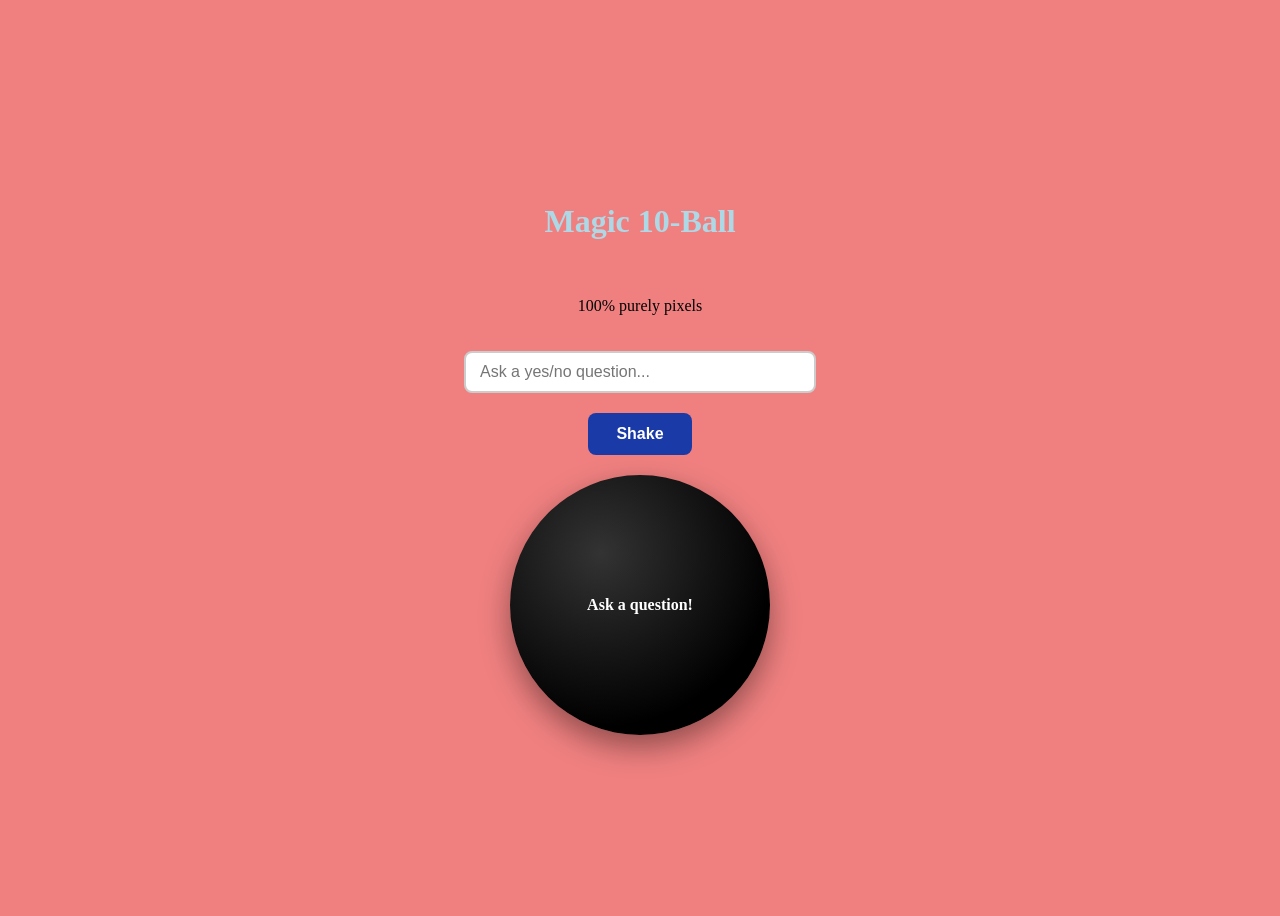
<file: starter-project/index.html>
<!doctype html>
<html>
<head>
  <meta charset="utf-8">
  <title>My Magic 8-Ball</title>
  <link rel="stylesheet" href="css/style.css">
</head>
<body>

  <h1 style="color: lightblue;">Magic 10-Ball</h1>
<p style="text-align: center;">100% purely pixels</p>

<input type="text" id="question" placeholder="Ask a yes/no question..." />

<button id="shake-btn" onclick="shake()">Shake</button>

<div id="ball">
  <div id="fortune">Ask a question!</div>
</div>

<script src="js/app.js"></script>

  
</body>
</html>
</file>
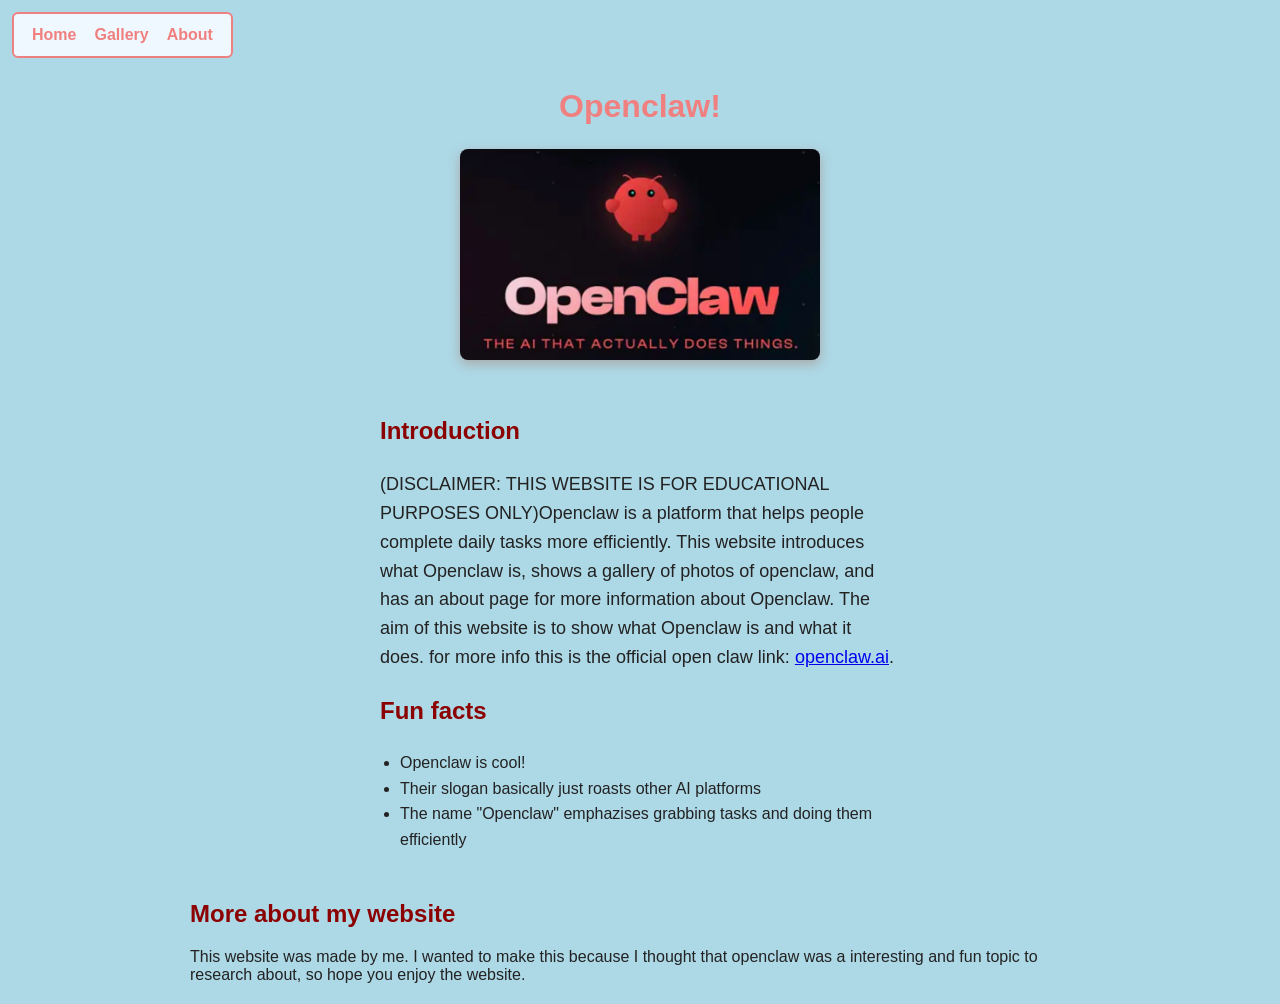
<file: web projects/midterm/index.html>
<!DOCTYPE html>
<html lang="en">
<head>
  <meta charset="utf-8" />
  <meta name="viewport" content="width=device-width, initial-scale=1" />
  <title>About Openclaw</title>
  <link rel="stylesheet" href="css/style.css">

  <style>

    #p1 { font-size: 18px; line-height: 1.6; color: #222; }
  </style>
</head>
<body>
  <div class="container">
    <ul class="nav">
      <li><a href="index.html">Home</a></li>
      <li><a href="gallery.html">Gallery</a></li>
      <li><a href="about.html">About</a></li>
    </ul>
  </div>

  <h1>Openclaw!</h1>

 
  <div class="content home">
   
    <section class="hero" aria-label="OpenClaw hero">
      <img src="images/openclaw_2.png" alt="OpenClaw logo" class="responsive-img" loading="lazy">

      <div class="hero-text">
        <h2 style="color: darkred;">Introduction</h2>
        <p id="p1" style="font-size:18px;">
           (DISCLAIMER: THIS WEBSITE IS FOR EDUCATIONAL PURPOSES ONLY)Openclaw is a platform that helps people complete daily tasks more efficiently. This website introduces what Openclaw is,
            shows a gallery of photos of openclaw, and has an about page for more information about Openclaw. The aim of this website
            is to show what Openclaw is and what it does. for more info this is the official 
            open claw link: <a href="https://openclaw.ai/" target="_blank" rel="noopener noreferrer">openclaw.ai</a>.
        </p>

        <h2 style="color: darkred;">Fun facts</h2>
        <ul class="custom-list">
          <li>Openclaw is cool!</li>
          <li>Their slogan basically just roasts other AI platforms</li>
          <li>The name "Openclaw" emphazises grabbing tasks and doing them efficiently</li>
        </ul>
      </div>
    </section>

    
    <section style="margin-top:18px;">
      <h2 style="color: darkred;">More about my website</h2>
      <p>
       This website was made by me. I wanted to make this because I thought that openclaw was a interesting
       and fun topic to research about, so hope you enjoy the website. 
      </p>
    </section>
  </div>
</body>
</html>
</file>
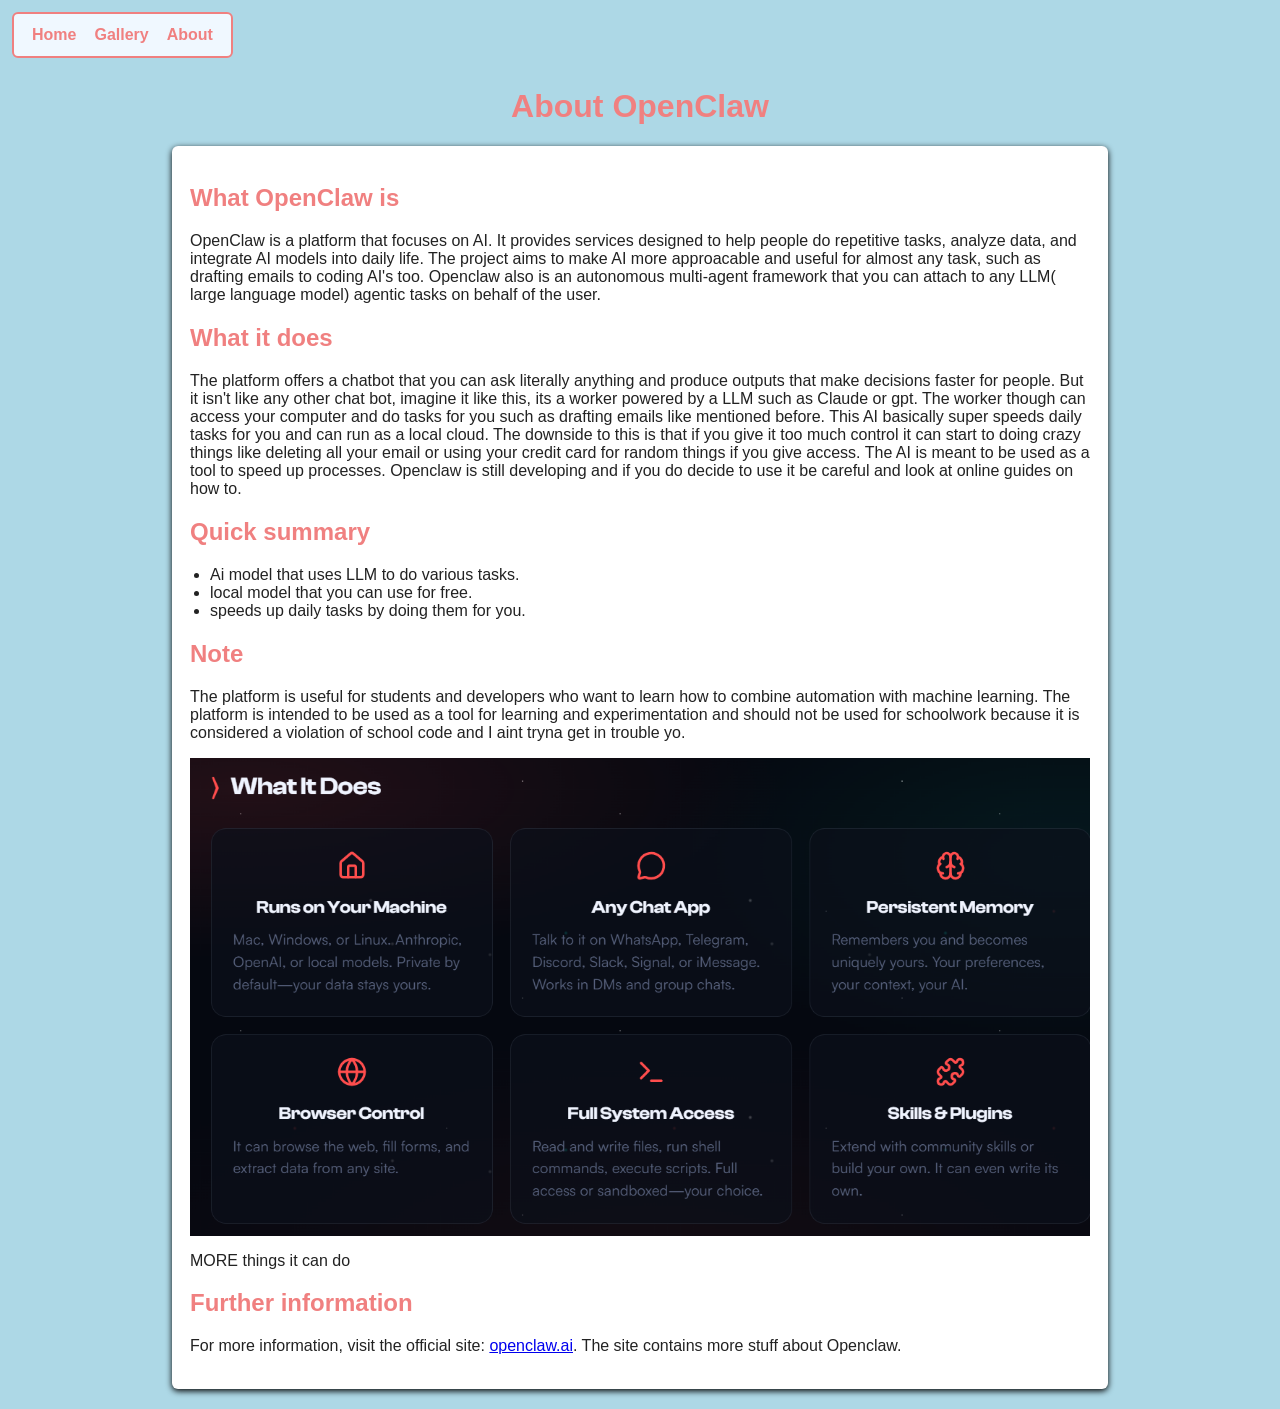
<file: web projects/midterm/about.html>
<!DOCTYPE html>
<html lang="en">
<head>
  <meta charset="utf-8" />
  <meta name="viewport" content="width=device-width, initial-scale=1" />
  <title>About Openclaw</title>
  <link rel="stylesheet" href="css/style.css">
  <!-- Internal CSS example -->
  <style>
    .highlight { color: darkslategray; font-weight: 600; }
  </style>
</head>
<body>
  <div class="container">
    <ul class="nav">
      <li><a href="index.html">Home</a></li>
      <li><a href="gallery.html">Gallery</a></li>
      <li><a href="about.html">About</a></li>
    </ul>
  </div>

  <h1>About OpenClaw</h1>

  <div class="content">
    <h2 style="color: lightcoral;">What OpenClaw is</h2>
    <p>
      OpenClaw is a platform that focuses on AI. It provides services
      designed to help people do repetitive tasks, analyze data, and integrate AI models into daily life.
      The project aims to make AI more approacable and useful for almost any task, such as drafting emails to coding AI's too.
      Openclaw also is an autonomous multi-agent framework that you can attach to any LLM( large language model) agentic tasks on behalf of the user.

    <h2 style="color: lightcoral;">What it does</h2>
    <p>
      The platform offers a chatbot that you can ask literally anything and produce outputs that make decisions faster for people. 
      But it isn't like any other chat bot, imagine it like this, its a worker powered by a LLM such as Claude or gpt. The worker though 
      can access your computer and do tasks for you such as drafting emails like mentioned before. This AI basically super speeds daily tasks for you and
      can run as a local cloud.
      
      The downside to this is that if you give it too much control it can start to doing crazy things like deleting all your email 
      or using your credit card for random things if you give access. The AI is meant to be used as a tool to speed up processes.
      Openclaw is still developing and if you do decide to use it be careful and look at online guides on how to.
        </p>
    </p>


<h2 style="color: lightcoral;">Quick summary</h2>
    
    <ul class="custom-list">
      <li>Ai model that uses LLM to do various tasks.</li>
      <li>local model that you can use for free.</li>
      <li>speeds up daily tasks by doing them for you.</li>
    </ul>

<h2 style="color: lightcoral;">Note</h2>

    <p>
      The platform is useful for students and developers 
      who want to learn how to combine automation with machine learning. The platform is intended
      to be used as a tool for learning and experimentation and should not be used for schoolwork because
      it is considered a violation of school code and I aint tryna get in trouble yo.
      
    </p>

    <div>
      <img src="aboutpage.png" alt="About placeholder" class="responsive-img">
      <p>MORE things it can do</p>
    </div>

    <h2 style="color: lightcoral;">Further information</h2>
    <p>
      For more information, visit the official site: <a href="https://openclaw.ai/" target="_blank" rel="noopener">openclaw.ai</a>.
      The site contains more stuff about Openclaw.
    </p>

    
  </div>
</body>
</html>
</file>
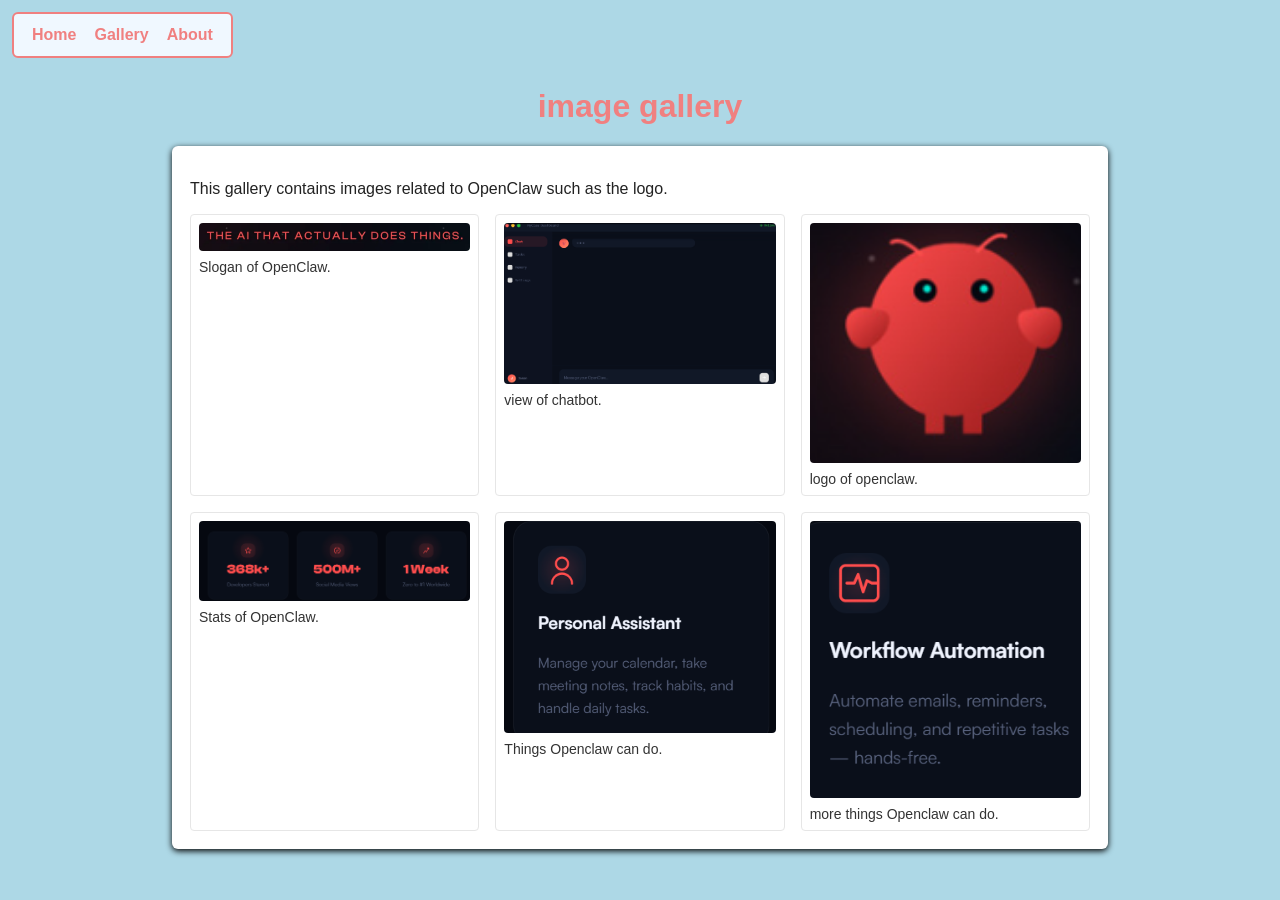
<file: web projects/midterm/gallery.html>
<!DOCTYPE html>
<html lang="en">
<head>
  <meta charset="utf-8" />
  <meta name="viewport" content="width=device-width, initial-scale=1" />
  <title>OpenClaw Gallery</title>
  <link rel="stylesheet" href="css/style.css">
</head>
<body>
  <div class="container">
    <ul class="nav">
      <li><a href="index.html">Home</a></li>
      <li><a href="gallery.html">Gallery</a></li>
      <li><a href="about.html">About</a></li>
    </ul>
  </div>

  <h1>image gallery</h1>

  <div class="content">
    <p>This gallery contains images related to OpenClaw such as the logo. </p>

    <section class="gallery-grid">
      <figure>
        <img src="images/slogan.png" alt="placeholder 1" class="responsive-img">
        <figcaption> Slogan of OpenClaw.</figcaption>
      </figure>

      <figure>
        <img src="images/chatbot.png" alt="placeholder 2" class="responsive-img">
        <figcaption>view of chatbot.</figcaption>
      </figure>

      <figure>
        <img src="images/logo.png" alt="placeholder 3" class="responsive-img">
        <figcaption> logo of openclaw.</figcaption>
      </figure>

      <figure>
        <img src="images/stats.png" alt="placeholder 4" class="responsive-img">
        <figcaption> Stats of OpenClaw.</figcaption>
      </figure>

      <figure>
        <img src="images/things.png" alt="placeholder 5" class="responsive-img">
        <figcaption>Things Openclaw can do.</figcaption>
      </figure>

      <figure>
        <img src="images/things2.png" alt="placeholder 6" class="responsive-img">
        <figcaption> more things Openclaw can do.</figcaption>
      </figure>
    </section>

    
      
    </div>
</body>
</html>
</file>
<file: starter-project/css/style.css>
body { 
    background-color:lightcoral;
    display: flex;
  flex-direction: column;
  align-items: center;   
  justify-content: center; 
  min-height: 100vh;     
  gap: 20px;             
}


#ball {
  width: 260px; height: 260px;
  border-radius: 50%;
  background: radial-gradient(circle at 35% 30%, #333, #000 70%);
  box-shadow: 0 12px 30px rgba(0,0,0,0.4);
  display: grid; place-items: center;
}

#fortune {
  color: white;
  font-weight: 700;
  text-align: center;
  padding: 0 24px;
  max-width: 200px;
  line-height: 1.25;
}

#shake-btn {
  background: #1a3aa8; color: white; border: none;
  padding: 12px 28px; border-radius: 8px;
  font-size: 16px; font-weight: 700; cursor: pointer;
}

#question {
  font-size: 16px; padding: 10px 14px;
  border: 2px solid #ccc; border-radius: 8px; width: 320px;
}

@keyframes shake {
  0% { transform: translate(0, 0) rotate(0deg); }
  20% { transform: translate(-6px, 2px) rotate(-4deg); }
  40% { transform: translate(6px, -2px) rotate(4deg); }
  60% { transform: translate(-6px, 2px) rotate(-4deg); }
  80% { transform: translate(6px, -2px) rotate(4deg); }
  100% { transform: translate(0, 0) rotate(0deg); }
}

.shake {
  animation: shake 0.5s ease;
}
</file>
<file: web projects/midterm/css/style.css>
body {
  background-color: lightblue;
  margin: 0;
  font-family: Arial, Helvetica, sans-serif;
  color: #222;
}


h1 {
  text-align: center;
  color: lightcoral;
  margin-top: 30px;
}


.container {
  width: fit-content;
  padding: 12px 18px;
  background-color: aliceblue;
  border: 2px solid lightcoral;
  margin: 12px;
  border-radius: 6px;
}


.nav {
  display: flex;
  gap: 18px;
  list-style: none;
  padding: 0;
  margin: 0;
}


.nav a {
  color: lightcoral;
  text-decoration: none;
  font-weight: 600;
  font-size: 16px;
}

.nav a:hover {
  color: red;
  text-decoration: underline;
}


.content {
  max-width: 900px;
  margin: 20px auto;
  background: white;
  padding: 18px;
  border-radius: 6px;
  box-shadow: 0 2px 6px black;
}


.gallery-grid {
  display: grid;
  grid-template-columns: repeat(auto-fit, minmax(220px, 1fr));
  gap: 16px;
  margin-top: 12px;
}

figure {
  margin: 0;
  background: #fff;
  padding: 8px;
  border-radius: 4px;
  border: 1px solid #e6e6e6;
}

figure img {
  width: 100%;
  height: 150px;
  object-fit: cover;
  background: #f2f2f2;
  display: block;
  border-radius: 4px;
}

figcaption {
  margin-top: 8px;
  font-size: 14px;
  color: #333;
}


ul.custom-list, ol.custom-list {
  margin-left: 20px;
  padding-left: 0;
}


.responsive-img {
  max-width: 100%;
  height: auto;
  display: block;
}

/* Home page hero (image + spaced text) */
.hero {
  display: flex;
  gap: 24px;
  align-items: center;
  justify-content: center;
  flex-wrap: wrap;
  margin: 24px 0;
}

.hero img {
  width: 360px;
  max-width: 90%;
  height: auto;
  border-radius: 8px;
  object-fit: cover;
  background: white;
  box-shadow: 0 4px 12px darkgrey;
}


.hero-text {
  max-width: 520px;
  padding: 8px 12px;
  line-height: 1.6;
}


.content.home {
  background: transparent;
  box-shadow: none;
  padding: 0;
  border-radius: 0;
}
</file>
